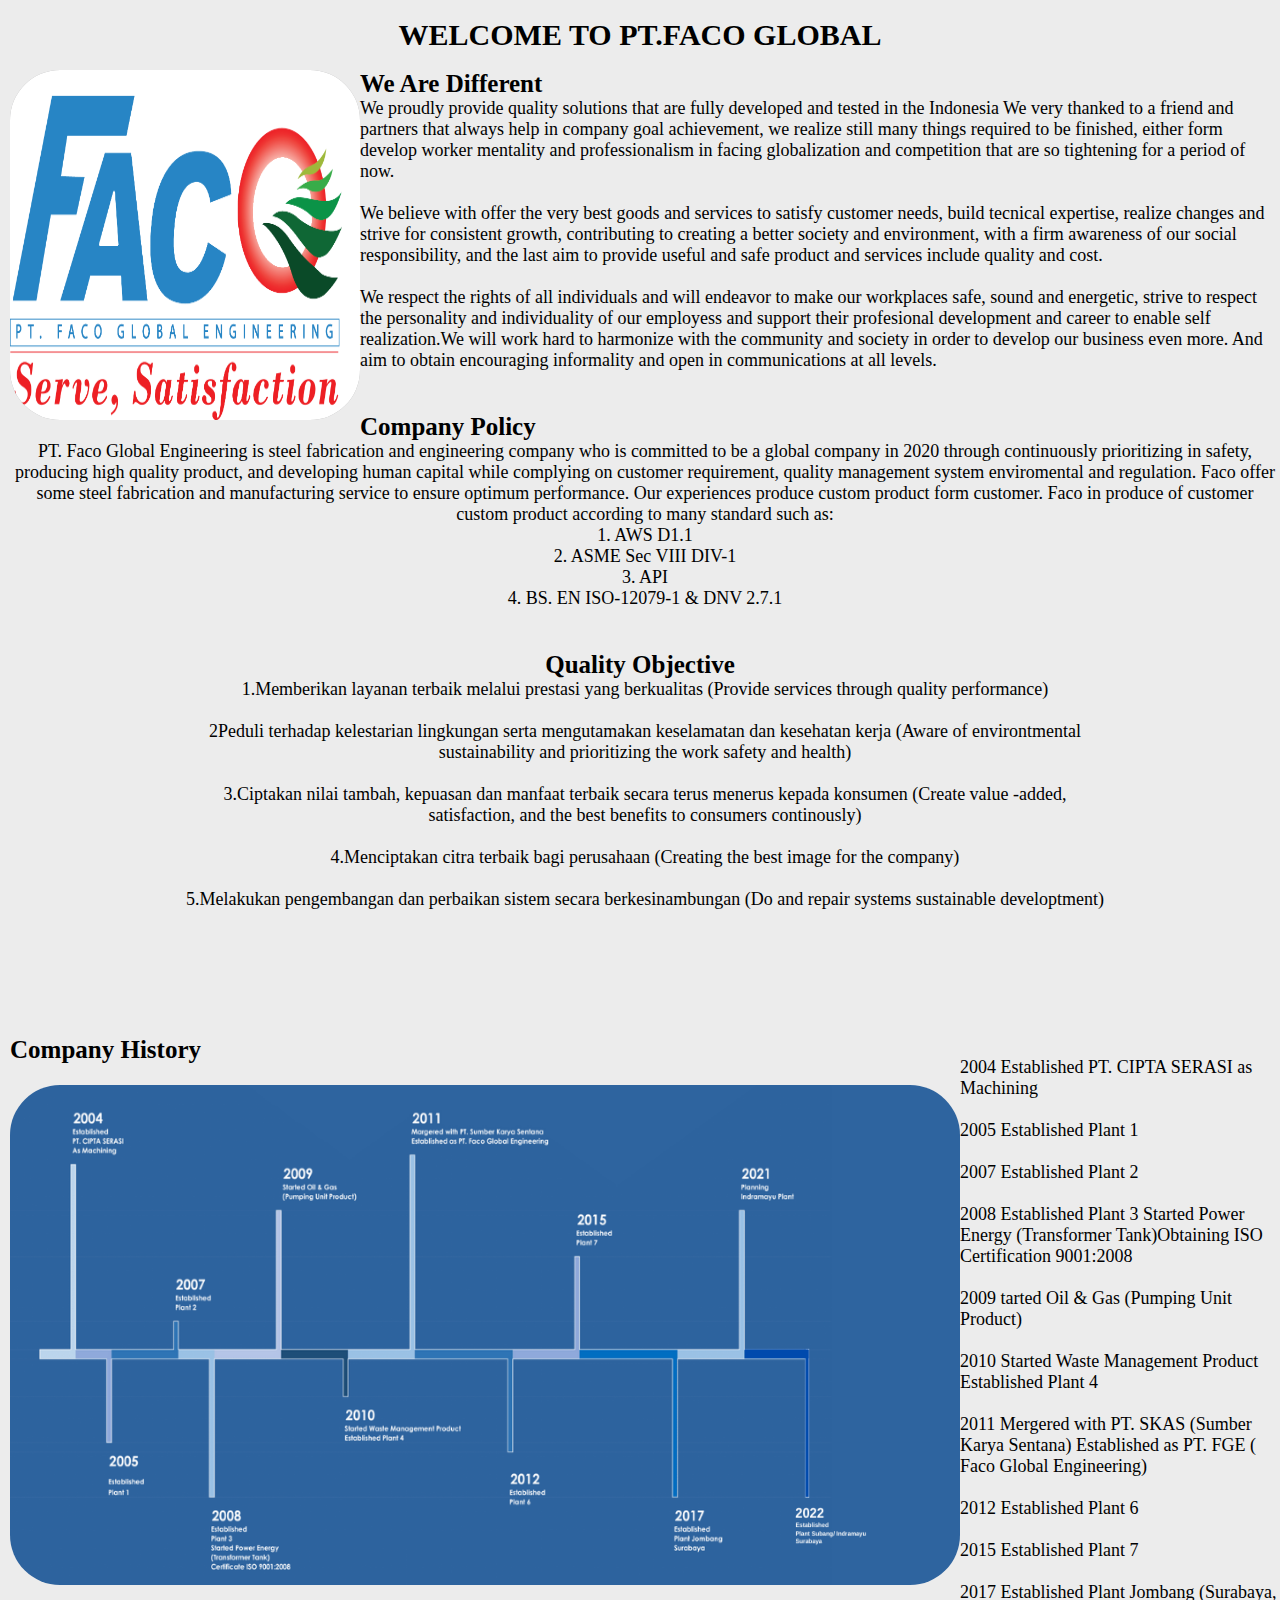
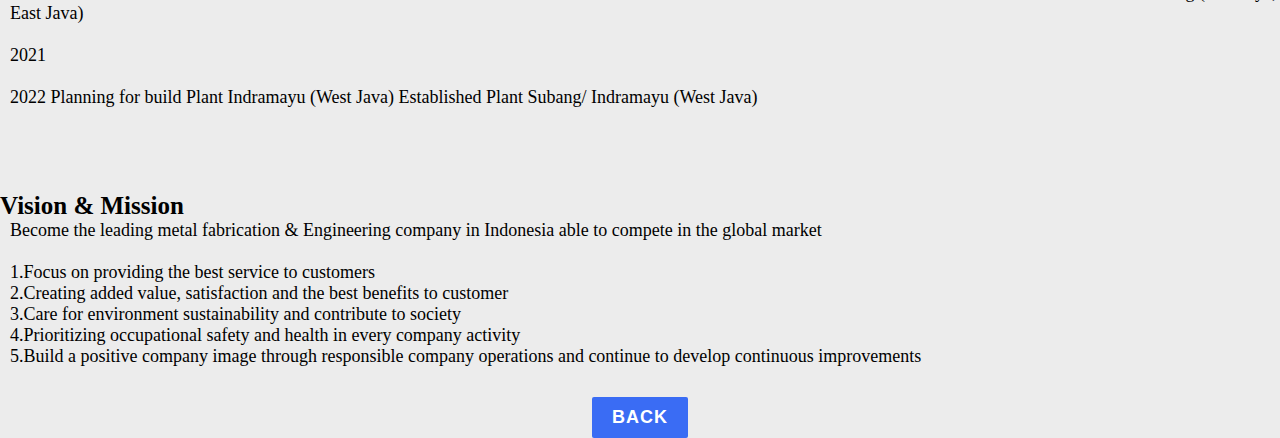
<file: about.html>
<!DOCTYPE html>
<html lang="en">
<head>
    <meta charset="UTF-8">
    <meta http-equiv="X-UA-Compatible" content="IE=edge">
    <meta name="viewport" content="width=device-width, initial-scale=1.0">
    <link rel="stylesheet" href="style.css">
    <title>About FacoGlobal </title>
</head>
<body>
    <div class="container">
        <div class="about.faco">
            <h1>Welcome To PT.Faco Global</h1>
        <div class="gambarcontent">
            <img src="img/faco high resolution.png">
        </div>
        </div>
        <h2>We Are Different</h2>
        <p>We proudly provide quality solutions that are fully developed and tested in the Indonesia We very thanked to a friend and partners that always help in company goal achievement, we realize still many things required to be finished, either form develop worker mentality and professionalism in facing globalization and competition that are so tightening for a period of now.<br><br>         
        We believe with offer the very best goods and services to satisfy customer needs, build tecnical expertise, realize changes and strive for consistent growth, contributing to creating a better society and environment, with a firm awareness of our social responsibility, and the last aim to provide useful and safe product and services include quality and cost.<br><br>          
        We respect the rights of all individuals and will endeavor to make our workplaces safe, sound and energetic, strive to respect the personality and individuality of our employess and support their profesional development and career to enable self realization.We will work hard to harmonize with the community and society in order to develop our business even more. And aim to obtain encouraging informality and open in communications at all levels.<br><br>
    </p>
    <br>
    <h2>Company Policy</h2>
    <center><p>PT. Faco Global Engineering is steel fabrication and engineering company who is committed to be a global company in 2020 through continuously prioritizing in safety, producing high quality product, and developing human capital while complying on customer requirement, quality management system enviromental and regulation.
            Faco offer some steel fabrication and manufacturing service to ensure optimum performance. Our experiences produce custom product form customer. Faco in produce of customer custom product according to many
            standard such as:<br>
            1. AWS D1.1<br>
            2. ASME Sec VIII DIV-1<br>
            3. API<br>
            4. BS. EN ISO-12079-1 & DNV 2.7.1<br>
        </p></center>
        <br><br>
        <center><h2>Quality Objective</h2>
        <p>1.Memberikan layanan terbaik melalui prestasi yang berkualitas (Provide services through quality performance)<br><br>
            2Peduli terhadap kelestarian lingkungan serta mengutamakan keselamatan dan kesehatan kerja (Aware of environtmental <br> sustainability and prioritizing the work safety and health)<br><br>
            3.Ciptakan nilai tambah, kepuasan dan manfaat terbaik secara terus menerus kepada konsumen (Create value -added, <br>satisfaction, and the best benefits to consumers continously)<br><br>
            4.Menciptakan citra terbaik bagi perusahaan (Creating the best image for the company)<br><br>
            5.Melakukan pengembangan dan perbaikan sistem secara berkesinambungan (Do and repair systems sustainable developtment)<br><br>
        </p></center>
        <br><br><br><br><br>
        <div class="gambarcontent1">
            <h2>Company History</h2><br>
            <img src="img/download (1).png">
        </div>
        <br>
        <p>2004 Established PT. CIPTA SERASI as Machining<br><br>
            2005 Established Plant 1<br><br>
            2007 Established Plant 2<br><br>
            2008 Established Plant 3 Started Power Energy (Transformer Tank)Obtaining ISO Certification 9001:2008<br><br>
            2009 tarted Oil & Gas (Pumping Unit Product)<br><br>
            2010 Started Waste Management Product Established Plant 4<br><br>
            2011 Mergered with PT. SKAS (Sumber Karya Sentana) Established as PT. FGE ( Faco Global Engineering)<br><br>
            2012 Established Plant 6<br><br>
            2015 Established Plant 7<br><br>
            2017 Established Plant Jombang (Surabaya, East Java)<br><br>
            2021<br><br>
            2022 Planning for build Plant Indramayu (West Java) Established Plant Subang/ Indramayu (West Java)<br><br>
        </p>
        <br><br><br>
        <h2>Vision & Mission</h2>
        <p>Become the leading metal fabrication & Engineering company in Indonesia able to compete in the global market<br><br>
            1.Focus on providing the best service to customers<br>
            2.Creating  added value, satisfaction and the best benefits to customer<br>
            3.Care  for environment sustainability and contribute to society<br>
            4.Prioritizing occupational safety and health in every company activity<br>
            5.Build a positive company image through responsible company operations and continue to develop continuous improvements<br></p>
    </div>
    <center> <a href="index.html" class="btn">Back</a></center
</body>
</html>
</file>
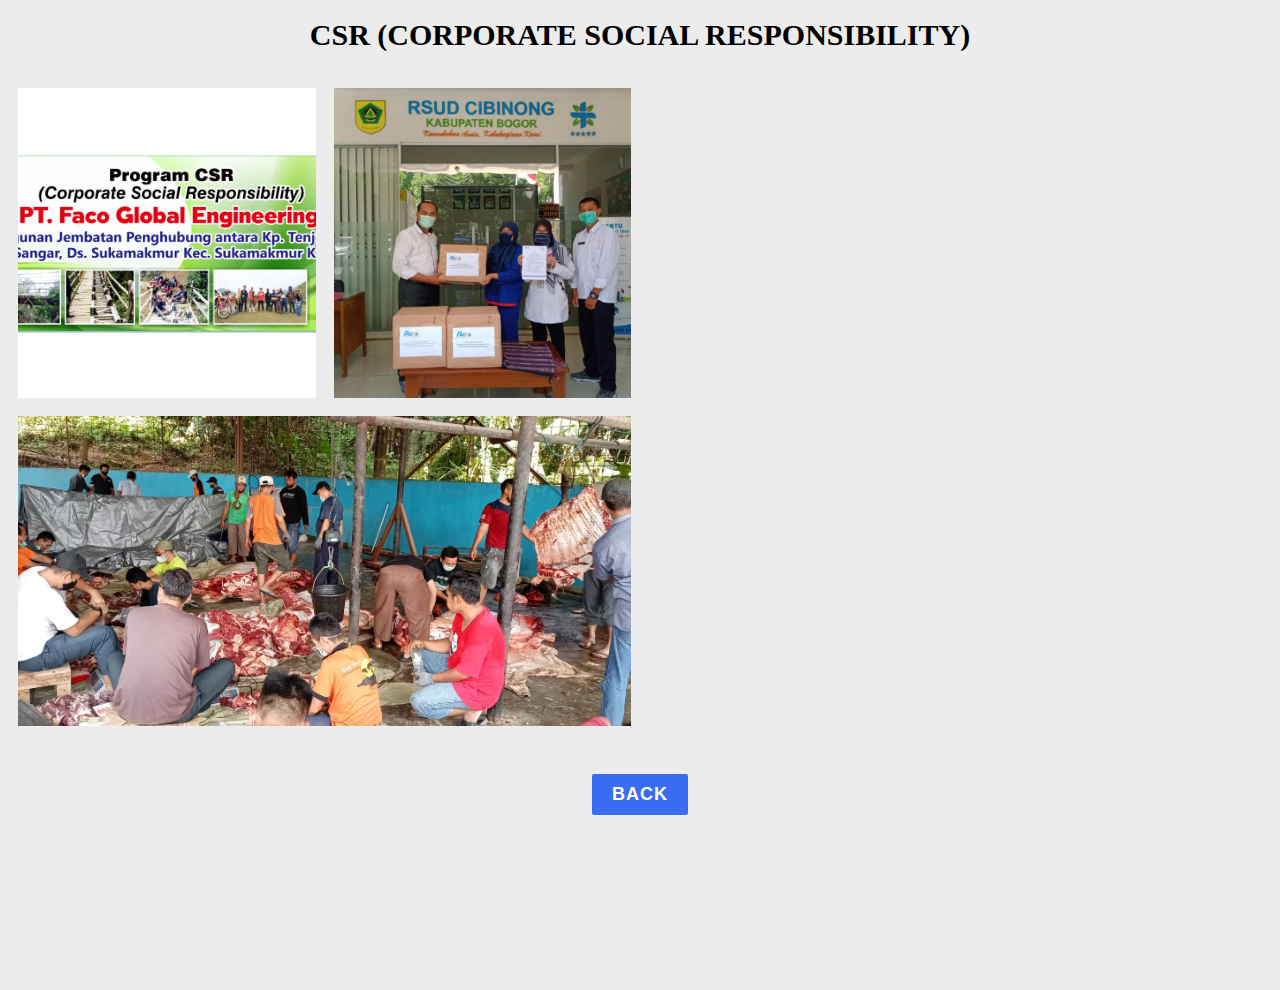
<file: csr.html>
<!DOCTYPE html>
<html lang="en">
<head>
    <meta charset="UTF-8">
    <meta http-equiv="X-UA-Compatible" content="IE=edge">
    <meta name="viewport" content="width=device-width, initial-scale=1.0">
    <!-- link fontawesome -->
    <link rel="stylesheet" href="https://use.fontawesome.com/releases/v5.6.3/css/all.css" integrity="sha384-UHRtZLI+pbxtHCWp1t77Bi1L4ZtiqrqD80Kn4Z8NTSRyMA2Fd33n5dQ8lWUE00s/" crossorigin="anonymous">
    <link rel="stylesheet" href="style.css">
    <title>CSR</title>
</head>
<body>
 
    <!-- Ini Judul -->
    <h1>CSR (Corporate Social Responsibility) </h1>
 
    <!-- Ini Gallery -->
    <center><div class="gallery_container_parent">
        <div class="gallery_container">
            <figure class="gallery_item item_1" onclick="openmodal();currentslide(1)">
                <img src="img\jembatan - Copy.png" alt="jembatan_image">
                <figcaption class="caption">Perbaikan Jembatan Penghubung antar Desa<br><br> Tap To Zoom In <br> <i class="fas fa-search"></i> </figcaption>
            </figure>
     
            <figure class="gallery_item item_2" onclick="openmodal();currentslide(2)">
                <img src="img\21.png" alt="beem_image">
                <figcaption class="caption">Donasi Masker Kesehatan<br><br> Tap To Zoom In <br> <i class="fas fa-search"></i> </figcaption>
            </figure>
     
            <figure class="gallery_item item_4" onclick="openmodal();currentslide(4)">
                <img src="img\20.png" alt="cutting_image">
                <figcaption class="caption">Pemotongan hewan qurban untuk warga sekitar Perusahaan<br> Tap To Zoom In <br> <i class="fas fa-search"></i> </figcaption>
            </figure>
     
     
        </div>
    </div>
    
    <!-- Ini Lightbox  -->
    <div class="lightbox_container">
        <i class="fas fa-times" id="close"></i>
        <div class="parent_navigation">
            <span class="prev" id="ripple">&#10094;</span>
            <span class="next" id="ripple">&#10095;</span>
        </div>
 
        <figure class="lightbox_item">
            <img src="img\jembatan - Copy.png" alt="bending_image">
            <figcaption class="caption_lightbox">Sukamakmur-Bogor, - Direktur Utama PT. Faco Global Engineering Bapak H. Munarky yang kerap disapa Kiki menegaskan untuk ikut serta dalam pembangunan infrastruktur desa, salah satunya memperbaiki jembatan penghubung di desa sukamakmur, sebelumnya jembatan tersbut hanya dibangun diatas untaian bambu yang sempit hingga harus bergantian pada saat melintas, sekararang sudah dibangun jembatan dengan rangkaian baja yang lebih kuat dari sebelumnya dengan kerja sama antara warga desa dan tim PT. Faco Global Engineering.- Kp Tenjo Laut dan Kp. Gn. Sangar, Sukamakmur - Kab. Bogor/ 09-2020</figcaption>
        </figure>
 
        <figure class="lightbox_item">
            <img src="img\21.png" alt="beem_image">
            <figcaption class="caption_lightbox">Pemberian Donasi Masker dalam pancemi Covid-19 kepada RSUD Cibinong</figcaption>
        </figure>
 
        <figure class="lightbox_item">
            <img src="img\20.png" alt="cutting_image">
            <figcaption class="caption_lightbox">Bantarjati- Bogor, PT. Faco Global Engineering secara rutin melakukan pemotongan hewan Qurban dan dibagikan kepada warga sekitar pabrik, diharapkan hal ini dapat menjaga hubungan baik dalam bermasyarakat dan berkah bagi semua elemen lingkungan PT. Faco Global Engineering. Bantarjati, Klapanunggal Bogor/07-2021.</figcaption>
        </figure>
 
    </div>
    </center>
    <center><a href="index.html" class="btn">Back</a></center> 
    <!-- script javascript -->
    <script src="script2.js"></script>
</body>
</html>
</file>
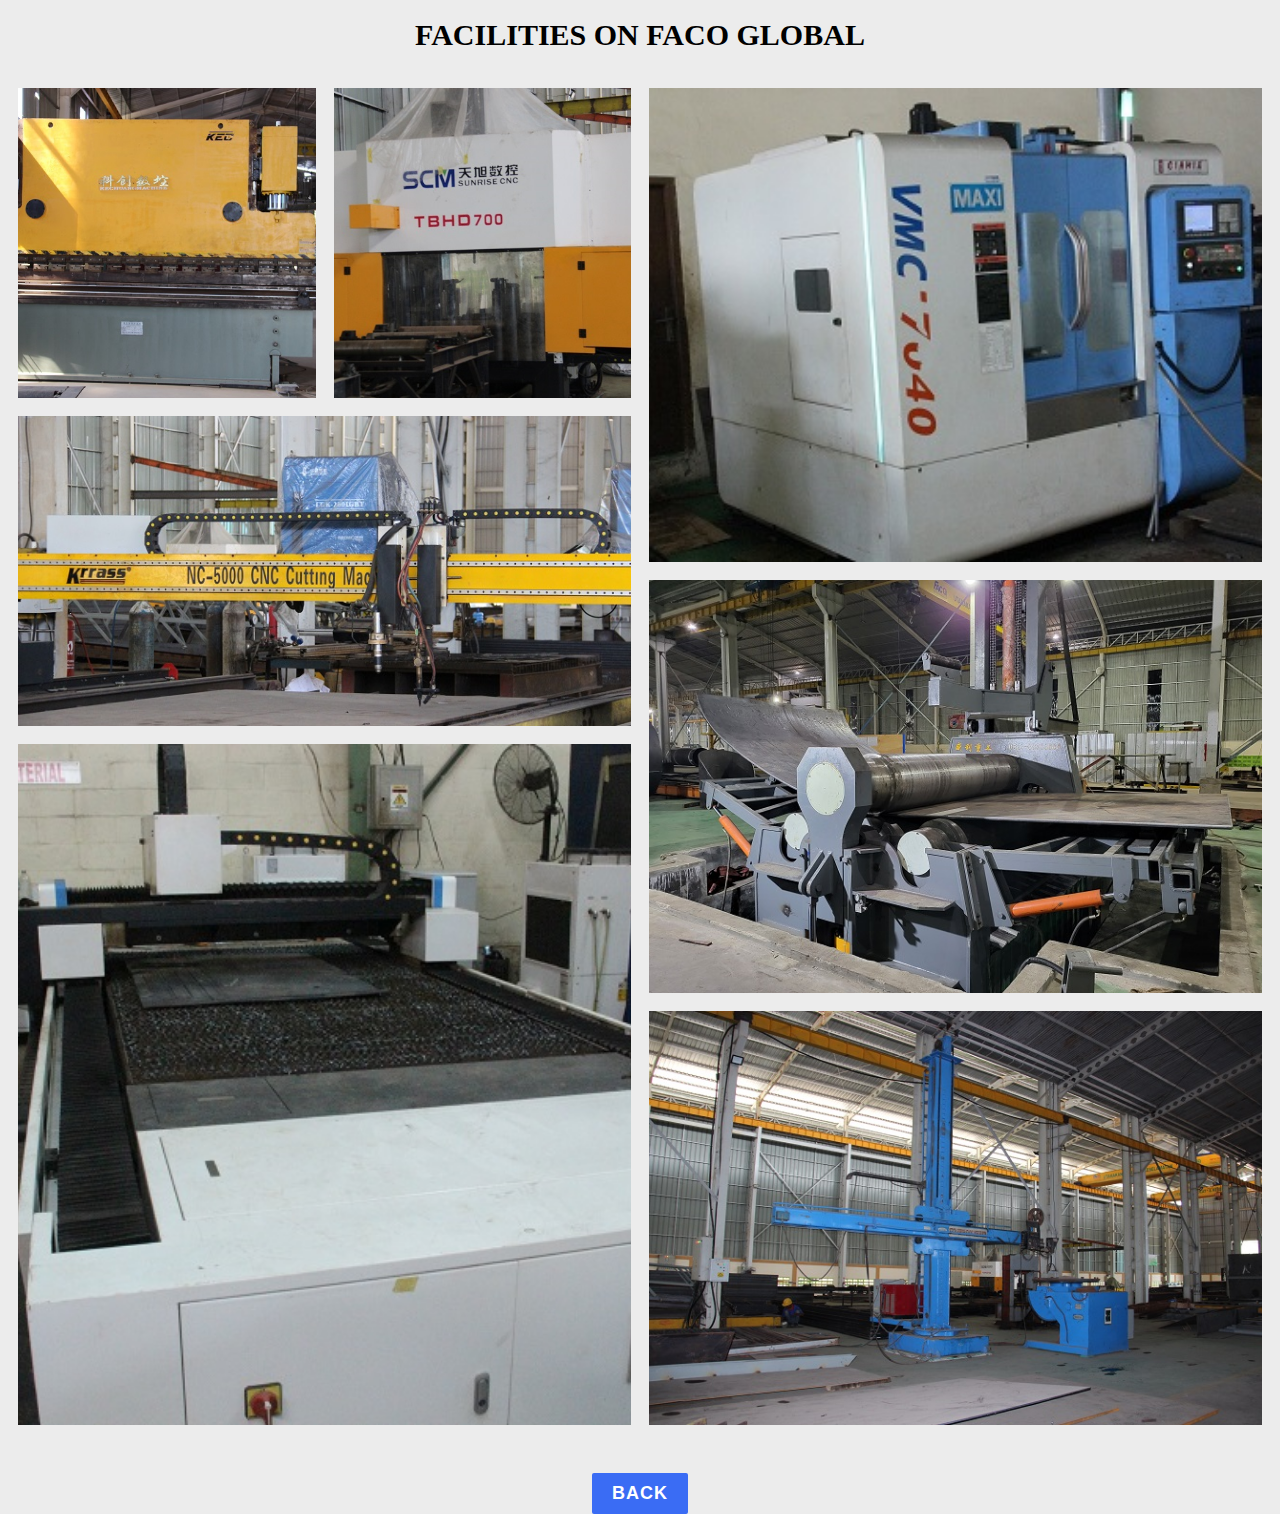
<file: ficilities.html>
<!DOCTYPE html>
<html lang="en">
<head>
    <meta charset="UTF-8">
    <meta http-equiv="X-UA-Compatible" content="IE=edge">
    <meta name="viewport" content="width=device-width, initial-scale=1.0">
    <!-- link fontawesome -->
    <link rel="stylesheet" href="https://use.fontawesome.com/releases/v5.6.3/css/all.css" integrity="sha384-UHRtZLI+pbxtHCWp1t77Bi1L4ZtiqrqD80Kn4Z8NTSRyMA2Fd33n5dQ8lWUE00s/" crossorigin="anonymous">
    <link rel="stylesheet" href="style.css">
    <title>Facilities Faco Global</title>
</head>
<body>
 
    <!-- Ini Judul -->
    <h1>FACILITIES ON FACO GLOBAL</h1>
 
    <!-- Ini Gallery -->
    <div class="gallery_container_parent">
        <div class="gallery_container">
            <figure class="gallery_item item_1" onclick="openmodal();currentslide(1)">
                <img src="img\IMG_6828.JPG" alt="bending_image">
                <figcaption class="caption">BENDING MACHINE<br><br> Tap To Zoom In <br> <i class="fas fa-search"></i> </figcaption>
            </figure>
     
            <figure class="gallery_item item_2" onclick="openmodal();currentslide(2)">
                <img src="img\IMG_6815.JPG" alt="beem_image">
                <figcaption class="caption">BEEM DRILLING MACHINE<br><br> Tap To Zoom In <br> <i class="fas fa-search"></i> </figcaption>
            </figure>
     
            <figure class="gallery_item item_3" onclick="openmodal();currentslide(3)">
                <img src="img\IMG_6309.JPG" alt="milling_image">
                <figcaption class="caption">CNC MILLING MACHINE<br><br> Tap To Zoom In <br> <i class="fas fa-search"></i> </figcaption>
            </figure>
     
            <figure class="gallery_item item_4" onclick="openmodal();currentslide(4)">
                <img src="img\IMG_6801.JPG" alt="cutting_image">
                <figcaption class="caption">CNC CUTTING MACHINE<br><br> Tap To Zoom In <br> <i class="fas fa-search"></i> </figcaption>
            </figure>
     
            <figure class="gallery_item item_5" onclick="openmodal();currentslide(5)">
                <img src="img\IMG_6326.JPG" alt="laser_image">
                <figcaption class="caption">LASER CUTTING MACHINE<br><br> Tap To Zoom In <br> <i class="fas fa-search"></i> </figcaption>
            </figure>
     
            <figure class="gallery_item item_6" onclick="openmodal();currentslide(6)">
                <img src="img\0_11.jpg" alt="rolling_image">
                <figcaption class="caption">ROLLING MACHINE <br><br> Tap To Zoom In <br> <i class="fas fa-search"></i> </figcaption>
            </figure>
     
            <figure class="gallery_item item_7" onclick="openmodal();currentslide(7)">
                <img src="img\0_20.jpg" alt="saw_image">
                <figcaption class="caption">(SAW) SUBMERGED ARC WELDING MACHINE<br><br> Tap To Zoom In <br> <i class="fas fa-search"></i> </figcaption>
            </figure>
        </div>
    </div>
     
    <!-- Ini Lightbox  -->
    <div class="lightbox_container">
        <i class="fas fa-times" id="close"></i>
        <div class="parent_navigation">
            <span class="prev" id="ripple">&#10094;</span>
            <span class="next" id="ripple">&#10095;</span>
        </div>
 
        <figure class="lightbox_item">
            <img src="img\IMG_6828.JPG" alt="bending_image">
            <figcaption class="caption_lightbox">mesin bending,Mesin bending dengan kapasitas maksimal 16mm X 6000mm membuat proses tekuk baja lebih maksimal.</figcaption>
        </figure>
 
        <figure class="lightbox_item">
            <img src="img\IMG_6815.JPG" alt="beem_image">
            <figcaption class="caption_lightbox">beem drilling machine,Beam Drilling Mesin dengan kapasitas maksimal untuk WF 700 dan H-Beam 400 dengan 3 mata bor  secara vertikal dan horizontal membuat pengeboran lebih cepat dan hemat waktu.</figcaption>
        </figure>
 
        <figure class="lightbox_item">
            <img src="img\IMG_6309.JPG" alt="car_image">
            <figcaption class="caption_lightbox">cnc milling machine,CNC Milling Machine depangan kapasitas maksimal 400mm x 700mm</figcaption>
        </figure>
 
        <figure class="lightbox_item">
            <img src="img\IMG_6801.JPG" alt="cutting_image">
            <figcaption class="caption_lightbox">cnc cutting machine,Proses pemotongan plat baja akan lebih efisien ketika menggunakan pemprograman komputer, mengnurangi risiko kesalahan karena bekerja berdasaran gambar dari program computer.</figcaption>
        </figure>
 
        <figure class="lightbox_item">
             <img src="img\IMG_6326.JPG" alt="laser_image">
            <figcaption class="caption_lightbox">laser cutting machine,Laser Cutting Mesin dengan kemampuan pemotongan plat baja dengan hasil yang presisi dan hasil yang cepat dengan risiko kesalahan yang sangat kecil.</figcaption>
        </figure>
 
        <figure class="lightbox_item">
            <img src="img\0_11.jpg" alt="rolling_image">
            <figcaption class="caption_lightbox">rolling machine,Rolling Machine dengan kapasitas ketebalan sampai 50mm X 3000mm.</figcaption>
        </figure>
 
        <figure class="lightbox_item">
            <img src="img\0_20.jpg" alt="saw_image">
            <figcaption class="caption_lightbox">saw Machine,Rolling Machine dengan kapasitas ketebalan sampai 50mm X 3000mm </figcaption>
        </figure>
    </div>
    <center><a href="index.html" class="btn">Back</a></center> 
    <!-- script javascript -->
    <script src="script2.js"></script>
</body>
</html>
</file>
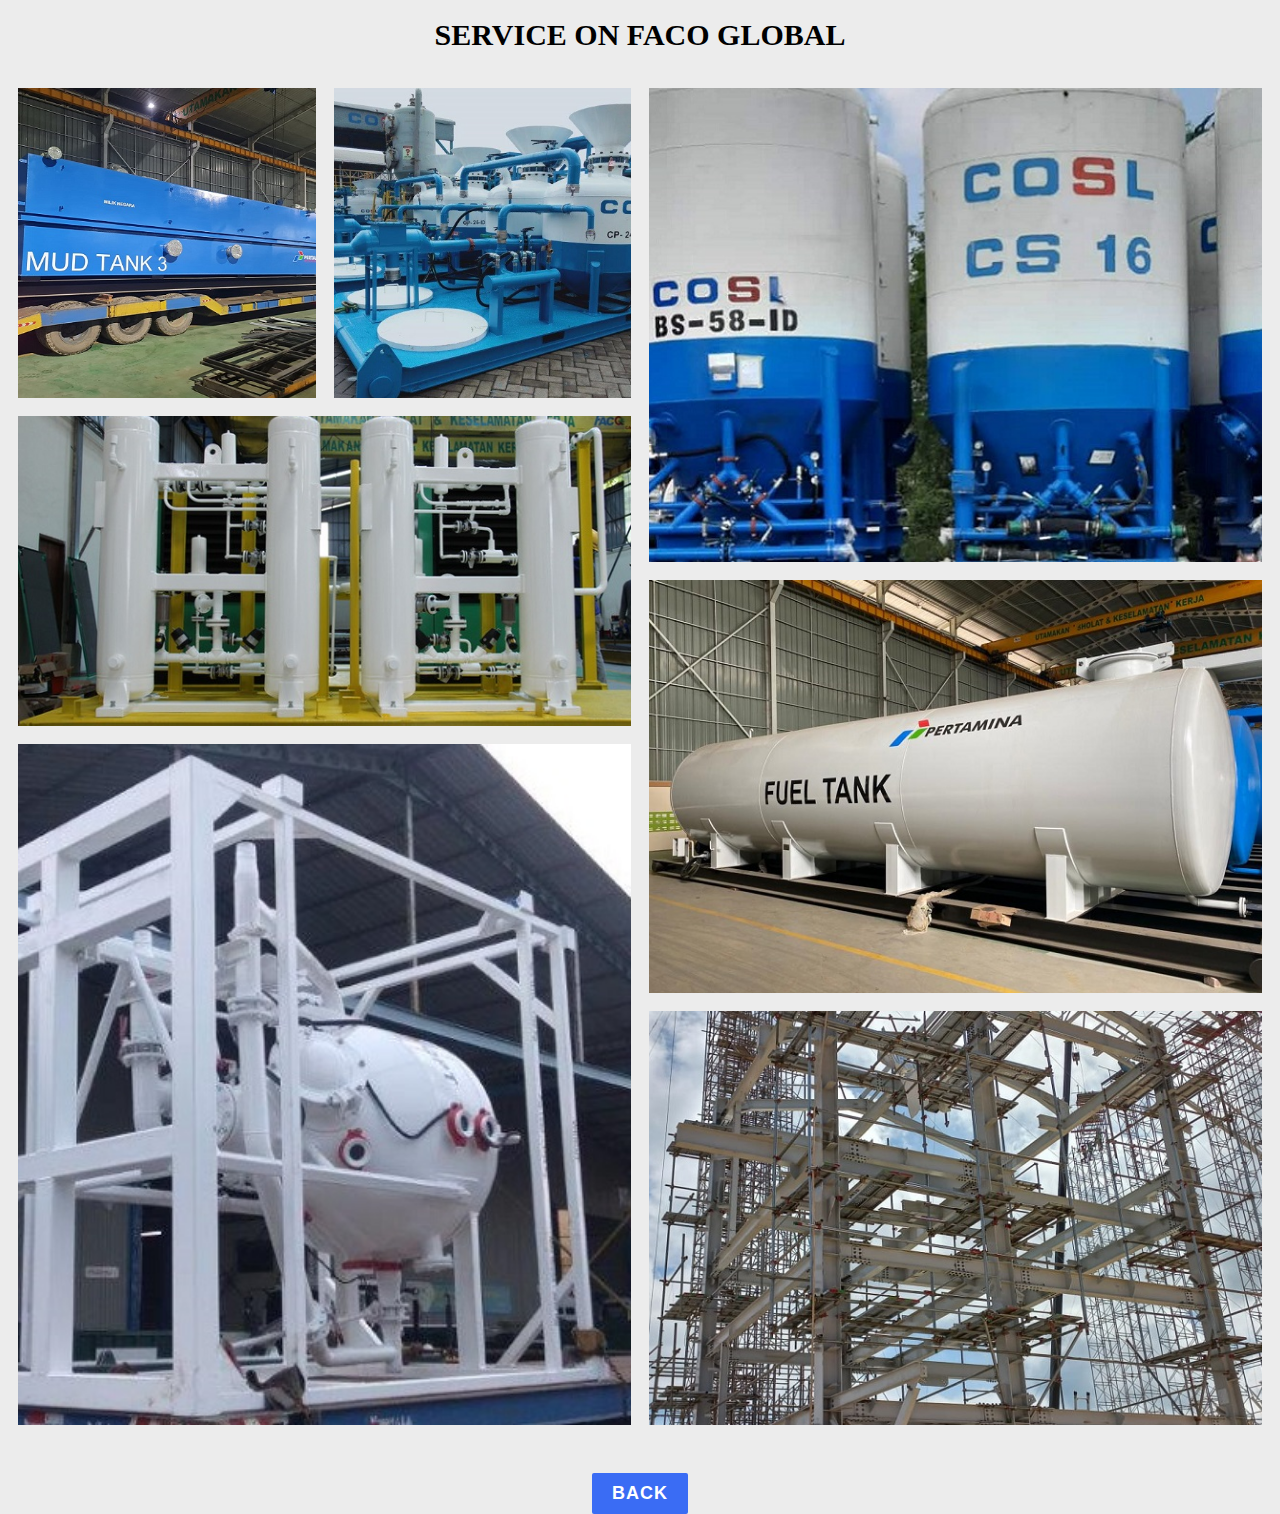
<file: service.html>
<!DOCTYPE html>
<html lang="en">
<head>
    <meta charset="UTF-8">
    <meta http-equiv="X-UA-Compatible" content="IE=edge">
    <meta name="viewport" content="width=device-width, initial-scale=1.0">
    <!-- link fontawesome -->
    <link rel="stylesheet" href="https://use.fontawesome.com/releases/v5.6.3/css/all.css" integrity="sha384-UHRtZLI+pbxtHCWp1t77Bi1L4ZtiqrqD80Kn4Z8NTSRyMA2Fd33n5dQ8lWUE00s/" crossorigin="anonymous">
    <link rel="stylesheet" href="style.css">
    <title>Service Faco Global</title>
</head>
<body>
 
    <!-- Ini Judul -->
    <h1>SERVICE ON FACO GLOBAL</h1>
 
    <!-- Ini Gallery -->
    <div class="gallery_container_parent">
        <div class="gallery_container">
            <figure class="gallery_item item_1" onclick="openmodal();currentslide(1)">
                <img src="img\8.jpg" alt="mud_image">
                <figcaption class="caption">MUD TANK <br><br> Tap To Zoom In <br> <i class="fas fa-search"></i> </figcaption>
            </figure>
     
            <figure class="gallery_item item_2" onclick="openmodal();currentslide(2)">
                <img src="img\3 - Copy - Copy - Copy.jpg" alt="twin_image">
                <figcaption class="caption">TWIN CUTTING BOTTLE<br><br> Tap To Zoom In <br> <i class="fas fa-search"></i> </figcaption>
            </figure>
     
            <figure class="gallery_item item_3" onclick="openmodal();currentslide(3)">
                <img src="img\6 - Copy.jpg" alt="cement_image">
                <figcaption class="caption">CEMENT SILO 1500 CUFT<br><br> Tap To Zoom In <br> <i class="fas fa-search"></i> </figcaption>
            </figure>
     
            <figure class="gallery_item item_4" onclick="openmodal();currentslide(4)">
                <img src="img\5 - Copy (2).jpg" alt="slincer_image">
                <figcaption class="caption">SILINCER<br><br> Tap To Zoom In <br> <i class="fas fa-search"></i> </figcaption>
            </figure>
     
            <figure class="gallery_item item_5" onclick="openmodal();currentslide(5)">
                <img src="img\4.jpg" alt="surge_image">
                <figcaption class="caption">SURGE TANK<br><br> Tap To Zoom In <br> <i class="fas fa-search"></i> </figcaption>
            </figure>
     
            <figure class="gallery_item item_6" onclick="openmodal();currentslide(6)">
                <img src="img\9.jpg" alt="fuel_image">
                <figcaption class="caption">FUEL TANK <br><br> Tap To Zoom In <br> <i class="fas fa-search"></i> </figcaption>
            </figure>
     
            <figure class="gallery_item item_7" onclick="openmodal();currentslide(7)">
                <img src="img\2 - Copy (2) - Copy - Copy - Copy - Copy.jpg" alt="_image">
                <figcaption class="caption">TRANSFER TOWER<br><br> Tap To Zoom In <br> <i class="fas fa-search"></i> </figcaption>
            </figure>
        </div>
    </div>
     
    <!-- Ini Lightbox  -->
    <div class="lightbox_container">
        <i class="fas fa-times" id="close"></i>
        <div class="parent_navigation">
            <span class="prev" id="ripple">&#10094;</span>
            <span class="next" id="ripple">&#10095;</span>
        </div>
 
        <figure class="lightbox_item">
            <img src="img\8.jpg" alt="bike_image">
            <figcaption class="caption_lightbox">mud tank</figcaption>
        </figure>
 
        <figure class="lightbox_item">
            <img src="img\3 - Copy - Copy - Copy.jpg" alt="phone_image">
            <figcaption class="caption_lightbox">Twin Cutting Bottle</figcaption>
        </figure>
 
        <figure class="lightbox_item">
            <img src="img\6 - Copy.jpg" alt="car_image">
            <figcaption class="caption_lightbox">Cement silo 1500 cuft</figcaption>
        </figure>
 
        <figure class="lightbox_item">
            <img src="img\5 - Copy (2).jpg" alt="truck_image">
            <figcaption class="caption_lightbox">slincer</figcaption>
        </figure>
 
        <figure class="lightbox_item">
             <img src="img\4.jpg" alt="bike_image">
            <figcaption class="caption_lightbox">Surge Tank</figcaption>
        </figure>
 
        <figure class="lightbox_item">
            <img src="img\9.jpg" alt="phome_image">
            <figcaption class="caption_lightbox">Fuel Tank</figcaption>
        </figure>
 
        <figure class="lightbox_item">
            <img src="img\2 - Copy (2) - Copy - Copy - Copy - Copy.jpg" alt="truck_image">
            <figcaption class="caption_lightbox">Transfer Tower</figcaption>
        </figure>
    </div>
    <center><a href="index.html" class="btn">Back</a></center> 
    <!-- script javascript -->
    <script src="script2.js"></script>
</body>
</html>
</file>
<file: style.css>
@import url('https://fonts.googleapis.com/css2?family=Poppins:ital,wght@0,100;0,200;0,300;0,400;0,500;0,600;0,700;0,800;0,900;1,100;1,200;1,300;1,400;1,500;1,600;1,700;1,800;1,900&display=swap');

* {
  margin: 0;
  padding: 0;
  box-sizing: border-box;
  font-family: Georgia, 'Times New Roman', Times, serif;
  scroll-behavior: smooth;
  font-size: 18px;
}

section {
  padding: 100px 200px;
}

.main {
  position: relative;
  width: 100%;
  min-height: 100vh;
  display: flex;
  align-items: center;
  background: url(hero-bg.jpg) no-repeat;
  background-size: cover;
  background-position: center;
  background-attachment: fixed;
}

.main .content {
  max-width: 800px;
}

.main .content h2 {
  color: rgb(252, 244, 244);
  font-size: 2em;
  font-weight: 500;
font-family: Cambria, Cochin, Georgia, Times, 'Times New Roman', serif;
}

.main .content h2 span {
  font-size: 2.8em;
  font-weight: 600;
font-family: Georgia, 'Times New Roman', Times, serif;
}

.animated-text {
  position: relative;
  height: 70px;
  overflow: hidden;
}

.animated-text h3 {
  color: #ffffff;
  font-size: 3em;
  font-weight: 700;
  line-height: 70px;
  letter-spacing: 1px;
  font-family: Georgia, 'Times New Roman', Times, serif;
}

.animated-text h3:nth-child(1) {
  animation: text-move 10s infinite;
}

@keyframes text-move {
  0% {
    margin-top: 0;
  }
  25% {
    margin-top: -70px;
  }
  50% {
    margin-top: -140px;
  }
  75% {
    margin-top: -70px;
  }
  100% {
    margin-top: 0;
  }
}

.btn {
  color: #fff;
  background: #3a6cf4;
  font-size: 1em;
  font-weight: 600;
  display: inline-block;
  padding: 10px 20px;
  text-transform: uppercase;
  text-decoration: none;
  letter-spacing: 1px;
  border-radius: 2px;
  margin-top: 30px;
  transition: 0.5s ease;
}

.btn:hover {
  background: #235bf6;
}

.media-icons {
  margin-top: 50px;
}

.media-icons a {
  color: #fff;
  font-size: 25px;
  margin-right: 30px;
}

header {
  z-index: 999;
  position: fixed;
  background: rgba(119, 0, 0, 0.1);
  top: 0;
  left: 0;
  width: 100%;
  padding: 15px 200px;
  display: flex;
  justify-content: space-between;
  align-items: center;
  transition: 0.5s ease;
}
header.sticky {
  background: #3a6cf4;
  padding: 10px 200px;
}
header .brand {
  color: #fff;
  font-size: 1.8em;
  font-weight: 700;
  text-transform: uppercase;
  text-decoration: none;
}

header .navigation {
  position: relative;
}
header .navigation a {
  color: #fff;
  font-size: 1em;
  font-weight: 500;
  text-decoration: none;
  margin-left: 30px;
}
-------------- php header .navigation a:hover {
  color: #3a6cf4;
}
header.sticky .navigation a:hover {
  color: #000;
}
body {
  min-height: 110vh;
}

.title {
  width: 100%;
  display: flex;
  justify-content: center;
  align-items: center;
  flex-direction: column;
}
.section-title {
  position: relative;
  color: #3a6cf4;
  font-size: 2.2em;
  font-weight: 800;
  margin-bottom: 60px;
}

.section-title:before {
  content: '';
  position: absolute;
  top: 56px;
  left: 50%;
  width: 140px;
  height: 4px;
  background: #3a6cf4;
  transform: translateX(-50%);
}

.section-title:after {
  content: '';
  position: absolute;
  top: 50px;
  left: 50%;
  width: 15px;
  height: 15px;
  border-radius: 50%;
  background: #3a6cf4;
  transform: translateX(-50%);
}

.about .content {
  position: relative;
  width: 100%;
  display: flex;
  justify-content: space-between;
  margin-top: 20px;
}

.about .content .col-left {
  position: relative;
  width: 45%;
}

.about .content .col-right {
  position: relative;
  width: 50%;
}

.about .content .col-left .img-card {
  position: relative;
  width: 100%;
  min-height: 450px;
}

.about .content .col-left .img-card img {
  position: absolute;
  top: 0;
  left: 0;
  width: 100%;
  height: 100%;
  object-fit: cover;
  border-radius: 50px;
}

.about .content .col-right .content-title {
  font-size: 2em;
  font-weight: 800;
  margin-bottom: 20px;
 font-family: Cambria, Cochin, Georgia, Times, 'Times New Roman', serif;
}

.about .content .col-right .paragraph-text {
  font-size: 17px;
  font-family: Georgia, 'Times New Roman', Times, serif;
}


.services .content {
  display: flex;
  justify-content: center;
  flex-wrap: wrap;
  flex-direction: row;
  margin-top: 20px;
}

.title p {
  font-size: 17px;
  width: 80%;
 font-family: Georgia, 'Times New Roman', Times, serif;
}

.services .content .card {
  background: #fff;
  width: 340px;
  margin: 10px;
  padding: 25px;
  justify-content: center;
  align-items: center;
  flex-direction: column;
  box-shadow: 0 5px 25px rgba(245, 0, 0, 0.15);
  border-radius: 10px;
}

------------------ .services .content .card .service-icon {
  color: #3a6cf4;
  font-size: 8em;
  text-align: center;
  transition: transform 0.5s ease;
}

.services .content .card:hover .service-icon {
  transform: translateY(-10px);
}

.services .content .card .info {
  text-align: center;
}

.services .content .card .info h3 {
  color: #3a6cf4;
  font-size: 1.2em;
  font-weight: 700;
  margin: 10px;
}

.contact .content {
  display: flex;
  justify-content: center;
  flex-wrap: wrap;
  flex-direction: column;
  margin-top: 20px;
}

.contact .content .row {
  display: flex;
  justify-content: center;
  flex-wrap: wrap;
  flex-direction: row;
}

.contact .content .row .card {
  background: #fff;
  width: 240px;
  margin: 20px;
  padding: 25px;
  display: flex;
  justify-content: center;
  align-items: center;
  flex-direction: column;
  box-shadow: 0 5px 25px rgba(1 1 1 / 15%);
  border-radius: 10px;
}

.contact .content .row .card .contact-icon {
  color: #3a6cf4;
  font-size: 10px;
  text-align: center;
  transition: transform 0.5s ease;
}

.contact .content .row .card:hover .contact-icon {
  transform: translateY(-10px);
}

.contact .content .row .card .info {
  text-align: center;
}

.contact .content .row .card .info h3 {
  color: #111;
  font-size: 1.2em;
  font-weight: 700;
  margin: 10px;
}

.contact .content .row .card .info span {
  color: rgb(0, 0, 0);
  font-weight: 500;
}

.contact-form {
  background: #fff;
  max-width: 600px;
  margin-top: 50px;
  padding: 50px;
  border-radius: 10px;
  box-shadow: 0 5px 25px rgba(1 1 1 / 15%);
}

.contact-form h3 {
  color: #111;
  font-size: 1.6em;
  font-weight: 600;
  text-align: center;
  margin-bottom: 40px;
  font-family: Georgia, 'Times New Roman', Times, serif;
}

.contact-form .input-box {
  position: relative;
  width: 100%;
  margin-bottom: 20px;
}

.contact-form .input-box input,
.contact-form .input-box textarea {
  color: #111;
  width: 100%;
  padding: 10px;
  font-size: 1em;
  font-weight: 400;
  outline: none;
  border: 1px solid #111;
  border-radius: 5px;
  resize: none;
  font-family: Georgia, 'Times New Roman', Times, serif;
}

.contact-form .input-box .send-btn {
  color: #fff;
  background: #3a6cf4;
  display: inline-block;
  font-size: 1.1em;
  font-weight: 500;
  text-transform: uppercase;
  letter-spacing: 2px;
  width: 100%;
  border: none;
  cursor: pointer;
  transition: 0.5s ease;
}

.contact-form .input-box .send-btn:hover {
  background: #235bf6;
}

.footer {
  background: #a4a4a5;
  color: rgb(255, 253, 253);
  text-align: center;
  padding: 2em;
}

.footer .footer-title {
  font-size: 20px;
  font-weight: 600;
}

.footer p {
  font-size: 16px;
  margin-top: 10px;
}

.footer p a {
  color: #3a6cf4;
  font-weight: 600;
  text-decoration: none;
}

@media (max-width: 1040px) {
  header {
    padding: 12px 20px;
  }

  header.sticky {
    padding: 10px 20px;
  }

  header .navigation {
    display: none;
  }

  header .navigation.active {
    z-index: 888;
    position: fixed;
    background: #fff;
    top: 0;
    right: 0;
    width: 380px;
    height: 100%;
    display: flex;
    justify-content: center;
    align-items: center;
    flex-direction: column;
    box-shadow: 0 5px 25px rgba(1 1 1 / 15%);
    transition: 0.3s ease;
  }

  header .navigation a {
    color: #000;
    font-size: 1.2em;
    margin: 10px;
    padding: 0 20px;
    border-radius: 20px;
  }

  header .navigation a:hover {
    background: #3a6cf4;
    color: #fff;
    transition: 0.3s ease;
  }

  .menu-btn {
    position: absolute;
    background: url(images/menu.png) no-repeat;
    background-size: 30px;
    background-position: center;
    width: 40px;
    height: 40px;
    right: 0;
    margin: 0 20px;
    cursor: pointer;
    transition: 0.3s ease;
  }

  .menu-btn.active {
    z-index: 999;
    background: url(images/close.png) no-repeat;
    background-size: 25px;
    background-position: center;
    transition: 0.3s ease;
    filter: invert(1);
  }

  section {
    padding: 80px 20px;
  }

  .main .content h2 {
    font-size: 1em;
  }

  .animated-text h3 {
    font-size: 2.2em;
  }

  .section-title {
    font-size: 1.8em;
  }

  .about .content {
    flex-direction: column;
  }

  .about .content .column {
    position: relative;
    width: 100%;
  }

  .about .content .col-right {
    margin-top: 40px;
  }

  .skills .content {
    flex-direction: column;
  }

  .skills .content .column {
    position: relative;
    width: 100%;
  }

  .skills .content .col-right {
    margin-top: 40px;
  }

  .contact-form {
    padding: 35px 40px;
  }
}

.scrollToTop-btn {
  z-index: 999;
  position: fixed;
  background: #3a6cf4;
  color: #fff;
  width: 45px;
  height: 45px;
  right: 0;
  bottom: 10px;
  font-size: 22px;
  text-align: center;
  line-height: 45px;
  border-radius: 3px;
  cursor: pointer;
  pointer-events: none;
  opacity: 0;
  transition: all 0.3s ease;
}

.scrollToTop-btn.active {
  right: 20px;
  opacity: 1;
  pointer-events: auto;
}

.reveal {
  position: relative;
  transform: translateY(50px);
  opacity: 0;
  transition: all 1.5s ease;
}

.reveal.active {
  transform: translateY(0);
  opacity: 1;
}

.services {
  background: rgb(255, 255, 255);
}

.services .content {
  display: flex;
  justify-content: center;
  flex-direction: row;
  flex-wrap: wrap;
  margin-top: 20px;
}

.services .content .card {
  width: 340px;
  margin: 15px;
}

.services .content .card .card-img {
  position: relative;
  width: 100%;
  height: 260px;
  overflow: hidden;
  border-radius: 10px;
}

.services .content .card .card-img img {
  position: absolute;
  top: 0;
  left: 0;
  width: 100%;
  height: 100%;
  object-fit: cover;
  border-radius: 10px;
  transition: 0.5s ease;
}

.services .content .card .card-img img:hover {
  transform: scale(1.2);
}

.csr {
  background: rgb(255, 255, 255);
}

.csr h2{
  font-family: Cambria, Cochin, Georgia, Times, 'Times New Roman', serif;
}
.csr p{
  font-family: Georgia, 'Times New Roman', Times, serif;
  text-align: center;
  font-size: 15px ;
}

.csr .content {
  display: flex;
  justify-content: center;
  flex-direction: row;
  flex-wrap: wrap;
  margin-top: 20px;
}

.csr .content .card {
  width: 340px;
  margin: 15px;
}

.csr .content .card .card-img {
  position: relative;
  width: 100%;
  height: 260px;
  overflow: hidden;
  border-radius: 10px;
}

.csr .content .card .card-img img {
  position: absolute;
  top: 0;
  left: 0;
  width: 100%;
  height: 100%;
  object-fit: cover;
  border-radius: 10px;
  transition: 0.5s ease;
}

.csr .content .card .card-img img:hover {
  transform: scale(1.2);
}

.tengah {
  text-align: center;
  width: 100%;
}

.tutor-list {
  width: 100%;
  position: relative;
  display: flex;
  flex-wrap: wrap;
}

.kartu-tutor {
  width: 20%;
  margin: 0 auto;
}

.kartu-tutor img {
  width: 100%;
  border-radius: 10%;
}

.kartu-tutor h2{
 font-family: Georgia, 'Times New Roman', Times, serif;
  font-size: 25px;
}
.kartu-tutor p {
 font-family: Georgia, 'Times New Roman', Times, serif;
  font-size: 15px;
 text-align: left;
}

*{
  margin: 0;
  padding: 0;
  user-select: none;
  box-sizing: border-box;
  font-family: sans-serif;
  -webkit-tap-highlight-color: transparent;
}

body{
 background-color: rgb(236, 236, 236);
}

h1{
  text-align: center;
  padding: 1rem 0;
  text-transform: uppercase;
  color: #000;
}

.gallery_container{
  display: grid;
  grid-template-columns: repeat(8,1fr);
  grid-template-rows: repeat(8,5vw);
  grid-gap: 1rem;
  padding: 1rem;
}

.gallery_container .gallery_item{
  cursor: pointer;
  position: relative;
  overflow: hidden;
}

.gallery_container .gallery_item img{
  width: 100%;
  height: 100%;
  object-fit: cover;
  transition: .3s;
}

.gallery_container .gallery_item figcaption{
  position: absolute;
  top: 50%;
  left: 50%;
  transform: translate(-50%, -50%);
  color: #fff;
  font-weight: bold;
  opacity: 0;
  transition: .3s;
  text-align: center;
}


.gallery_container .gallery_item:hover img{
  filter: brightness(.5);
  transform: scale(1.2);
}

.gallery_container .gallery_item:hover figcaption{
  opacity: 1;
}

.gallery_container .gallery_item.item_1{
  grid-column-start: 1;
  grid-column-end: 3;
  grid-row-start: 1;
  grid-row-end: 5;
}

.gallery_container .gallery_item.item_2{
  grid-column-start: 3;
  grid-column-end: 5;
  grid-row-start: 1;
  grid-row-end: 5;
}

.gallery_container .gallery_item.item_3{
  grid-column-start: 5;
  grid-column-end: 9;
  grid-row-start: 1;
  grid-row-end: 7;
}

.gallery_container .gallery_item.item_4{
  grid-column-start: 1;
  grid-column-end: 5;
  grid-row-start: 5;
  grid-row-end: 9;
}
.gallery_container .gallery_item.item_5{
  grid-column-start: 1;
  grid-column-end: 5;
  grid-row-start: 9;
  grid-row-end: 12;
}
.gallery_container .gallery_item.item_6{
  grid-column-start: 5;
  grid-column-end: 9;
  grid-row-start: 7;
  grid-row-end: 11;
}
.gallery_container .gallery_item.item_7{
  grid-column-start: 5;
  grid-column-end: 9;
  grid-row-start: 11;
  grid-row-end: 11;
}

@media (max-width: 600px) {
  .gallery_container{
      grid-gap: .5em;
  }

  .gallery_container .gallery_item figcaption{
      font-size: .8rem;
  }

  .gallery_container .gallery_item.item_1{
      grid-column-start: 1;
      grid-column-end: 5;
      grid-row-start: 1;
      grid-row-end: 5;
  }
   
  .gallery_container .gallery_item.item_2{
      grid-column-start: 5;
      grid-column-end: 10;
      grid-row-start: 1;
      grid-row-end: 5;
  }
   
  .gallery_container .gallery_item.item_3{
      grid-column-start: 5;
      grid-column-end: 10;
      grid-row-start: 5;
      grid-row-end: 11;
  }
   
  .gallery_container .gallery_item.item_4{
      grid-column-start: 1;
      grid-column-end: 5;
      grid-row-start: 5;
      grid-row-end: 9;
  }
  .gallery_container .gallery_item.item_5{
      grid-column-start: 1;
      grid-column-end: 5;
      grid-row-start: 9;
      grid-row-end: 14;
  }
  .gallery_container .gallery_item.item_6{
      grid-column-start: 5;
      grid-column-end: 10;
      grid-row-start: 11;
      grid-row-end: 12;
  }
  .gallery_container .gallery_item.item_7{
      grid-column-start: 5;
      grid-column-end: 10;
      grid-row-start: 12;
      grid-row-end: 14;
  }

}

@media (max-width: 423px){
  .gallery_container{
      display: flex;
      flex-direction: column;
  }
}

.lightbox_container{
  width: 100%;
  height: 100vh;
  background-color: #000000c0;
  position: fixed;
  z-index: 0;
  top: 0;
  left: 0;
  display: flex;
  justify-content: center;
  align-items: center;
  overflow: hidden;
  transform: scale(.5);
  opacity: 0%;
  visibility: hidden;
  transition: .3s;
}

.lightbox_container.show{
  transform: scale(1);
  opacity: 100%;
  visibility: visible;
}

.lightbox_container #close{
  color: #fff;
  z-index: 3;
  position: absolute;
  top: 2rem;
  right: 2rem;
  padding: .25em .4em;
  border-radius: 50%;
  transform: scale(1.7);
  cursor: pointer;
  transition: .3s;
}

.lightbox_container #close:hover{
  background-color: #dfdfdf6c;
}

.lightbox_container #close:active{
  background-color: rgb(0, 0, 0);
  transition: 0s !important;
}

.lightbox_container .parent_navigation{
  position: static;
  z-index: 3;
  width: 100%;
  height: auto;
  display: flex;
  align-items: center;
  justify-content: space-between;
}

.lightbox_container .parent_navigation #ripple{
  font-size: 1.6rem;
  color: #fff;
  padding: .8em;
  margin: 4rem;
  cursor: pointer;
  position: relative;
  overflow: hidden;
  transition: .3s;
}

.lightbox_container .parent_navigation #ripple:hover{
  background-color: #dfdfdf6c;
}

.lightbox_container .parent_navigation #ripple span{
  position: absolute;
  background-color: #dfdfdf6c;
  pointer-events: none;
  transform: translate(-50%, -50%);
  animation: anim 1s;
  border-radius: 50%;
}

@keyframes anim {
  0%{
      height: 0px;
      width: 0px;
      opacity: 100%;
  }
  100%{
      height: 500px;
      width: 500px;
      opacity: 0%;
  }
}

.lightbox_container .lightbox_item{
  position: absolute;
  height: auto;
  width: 70%;
  transition: .3s ease-in;
}

.lightbox_container .lightbox_item.active{
  opacity: 0;
}

.lightbox_container .lightbox_item img{
  width: 100%;
  height: 100%;
  object-fit: cover;
}

.lightbox_container .lightbox_item figcaption{
  text-align: center;
  color: #fff;
  font-weight: bold;
  font-size: 1.4rem;
  padding-top: .5rem;
}

@media (max-width: 700px){
  .lightbox_container .lightbox_item{
      width: 83%;
  }
  .lightbox_container .parent_navigation #ripple{
      margin: 0rem;
      padding: .4em;
  }
}*{
    margin: 0;
    padding: 0;
    user-select: none;
    box-sizing: border-box;
    font-family: sans-serif;
    -webkit-tap-highlight-color: transparent;
}
 
body{
   background-color: rgb(236, 236, 236);
}
 
h1{
    text-align: center;
    padding: 1rem 0;
    text-transform: uppercase;
    color: #000;
}
 
.gallery_container{
    display: grid;
    grid-template-columns: repeat(8,1fr);
    grid-template-rows: repeat(8,5vw);
    grid-gap: 1rem;
    padding: 1rem;
}
 
.gallery_container .gallery_item{
    cursor: pointer;
    position: relative;
    overflow: hidden;
}
 
.gallery_container .gallery_item img{
    width: 100%;
    height: 100%;
    object-fit: cover;
    transition: .3s;
}
 
.gallery_container .gallery_item figcaption{
    position: absolute;
    top: 50%;
    left: 50%;
    transform: translate(-50%, -50%);
    color: #fff;
    font-weight: bold;
    opacity: 0;
    transition: .3s;
    text-align: center;
}
 
 
.gallery_container .gallery_item:hover img{
    filter: brightness(.5);
    transform: scale(1.2);
}
 
.gallery_container .gallery_item:hover figcaption{
    opacity: 1;
}
 
.gallery_container .gallery_item.item_1{
    grid-column-start: 1;
    grid-column-end: 3;
    grid-row-start: 1;
    grid-row-end: 5;
}
 
.gallery_container .gallery_item.item_2{
    grid-column-start: 3;
    grid-column-end: 5;
    grid-row-start: 1;
    grid-row-end: 5;
}
 
.gallery_container .gallery_item.item_3{
    grid-column-start: 5;
    grid-column-end: 9;
    grid-row-start: 1;
    grid-row-end: 7;
}
 
.gallery_container .gallery_item.item_4{
    grid-column-start: 1;
    grid-column-end: 5;
    grid-row-start: 5;
    grid-row-end: 9;
}
.gallery_container .gallery_item.item_5{
    grid-column-start: 1;
    grid-column-end: 5;
    grid-row-start: 9;
    grid-row-end: 12;
}
.gallery_container .gallery_item.item_6{
    grid-column-start: 5;
    grid-column-end: 9;
    grid-row-start: 7;
    grid-row-end: 11;
}
.gallery_container .gallery_item.item_7{
    grid-column-start: 5;
    grid-column-end: 9;
    grid-row-start: 11;
    grid-row-end: 11;
}
 
@media (max-width: 600px) {
    .gallery_container{
        grid-gap: .5em;
    }
 
    .gallery_container .gallery_item figcaption{
        font-size: .8rem;
    }
 
    .gallery_container .gallery_item.item_1{
        grid-column-start: 1;
        grid-column-end: 5;
        grid-row-start: 1;
        grid-row-end: 5;
    }
     
    .gallery_container .gallery_item.item_2{
        grid-column-start: 5;
        grid-column-end: 10;
        grid-row-start: 1;
        grid-row-end: 5;
    }
     
    .gallery_container .gallery_item.item_3{
        grid-column-start: 5;
        grid-column-end: 10;
        grid-row-start: 5;
        grid-row-end: 11;
    }
     
    .gallery_container .gallery_item.item_4{
        grid-column-start: 1;
        grid-column-end: 5;
        grid-row-start: 5;
        grid-row-end: 9;
    }
    .gallery_container .gallery_item.item_5{
        grid-column-start: 1;
        grid-column-end: 5;
        grid-row-start: 9;
        grid-row-end: 14;
    }
    .gallery_container .gallery_item.item_6{
        grid-column-start: 5;
        grid-column-end: 10;
        grid-row-start: 11;
        grid-row-end: 12;
    }
    .gallery_container .gallery_item.item_7{
        grid-column-start: 5;
        grid-column-end: 10;
        grid-row-start: 12;
        grid-row-end: 14;
    }
 
}
 
@media (max-width: 423px){
    .gallery_container{
        display: flex;
        flex-direction: column;
    }
}
 
.lightbox_container{
    width: 100%;
    height: 100vh;
    background-color: #000000c0;
    position: fixed;
    z-index: 0;
    top: 0;
    left: 0;
    display: flex;
    justify-content: center;
    align-items: center;
    overflow: hidden;
    transform: scale(.5);
    opacity: 0%;
    visibility: hidden;
    transition: .3s;
}
 
.lightbox_container.show{
    transform: scale(1);
    opacity: 100%;
    visibility: visible;
}
 
.lightbox_container #close{
    color: #fff;
    z-index: 3;
    position: absolute;
    top: 2rem;
    right: 2rem;
    padding: .25em .4em;
    border-radius: 50%;
    transform: scale(1.7);
    cursor: pointer;
    transition: .3s;
}
 
.lightbox_container #close:hover{
    background-color: #dfdfdf6c;
}
 
.lightbox_container #close:active{
    background-color: rgb(0, 0, 0);
    transition: 0s !important;
}
 
.lightbox_container .parent_navigation{
    position: static;
    z-index: 3;
    width: 100%;
    height: auto;
    display: flex;
    align-items: center;
    justify-content: space-between;
}
 
.lightbox_container .parent_navigation #ripple{
    font-size: 1.6rem;
    color: #fff;
    padding: .8em;
    margin: 4rem;
    cursor: pointer;
    position: relative;
    overflow: hidden;
    transition: .3s;
}
 
.lightbox_container .parent_navigation #ripple:hover{
    background-color: #dfdfdf6c;
}
 
.lightbox_container .parent_navigation #ripple span{
    position: absolute;
    background-color: #dfdfdf6c;
    pointer-events: none;
    transform: translate(-50%, -50%);
    animation: anim 1s;
    border-radius: 50%;
}
 
@keyframes anim {
    0%{
        height: 0px;
        width: 0px;
        opacity: 100%;
    }
    100%{
        height: 500px;
        width: 500px;
        opacity: 0%;
    }
}
 
.lightbox_container .lightbox_item{
    position: absolute;
    height: auto;
    width: 70%;
    transition: .3s ease-in;
}
 
.lightbox_container .lightbox_item.active{
    opacity: 0;
}
 
.lightbox_container .lightbox_item img{
    width: 100%;
    height: 100%;
    object-fit: cover;
}
 
.lightbox_container .lightbox_item figcaption{
    text-align: center;
    color: #fff;
    font-weight: bold;
    font-size: 1.4rem;
    padding-top: .5rem;
}
 
@media (max-width: 700px){
    .lightbox_container .lightbox_item{
        width: 83%;
    }
    .lightbox_container .parent_navigation #ripple{
        margin: 0rem;
        padding: .4em;
    }
}
  
.about .faco{
  margin: 0px;
}

h1{
  text-align: center;
  font-family: Georgia, 'Times New Roman', Times, serif;
  font-size: 30px;
}

.gambarcontent{
  width: 350px;
  height: 350px;
  background-color: #a4a4a5;
  margin-left: 10px;
  border-radius: 50px;
  float: left;
}

.gambarcontent img{
  width: 350px;
  height: 350px;
  border-radius: 50px;
}

h2{
  font-family: Georgia, 'Times New Roman', Times, serif;
  font-size: 25px;
}
p{
  margin-left: 10px;
  font-family: Georgia, 'Times New Roman', Times, serif;
}

.gambarcontent1{
  margin-left: 10px;
  border-radius: 50px;
  float: left;
}

.gambarcontent1 img{
  width: 950px;
  height: 500px;
  border-radius: 50px;
}
</file>
